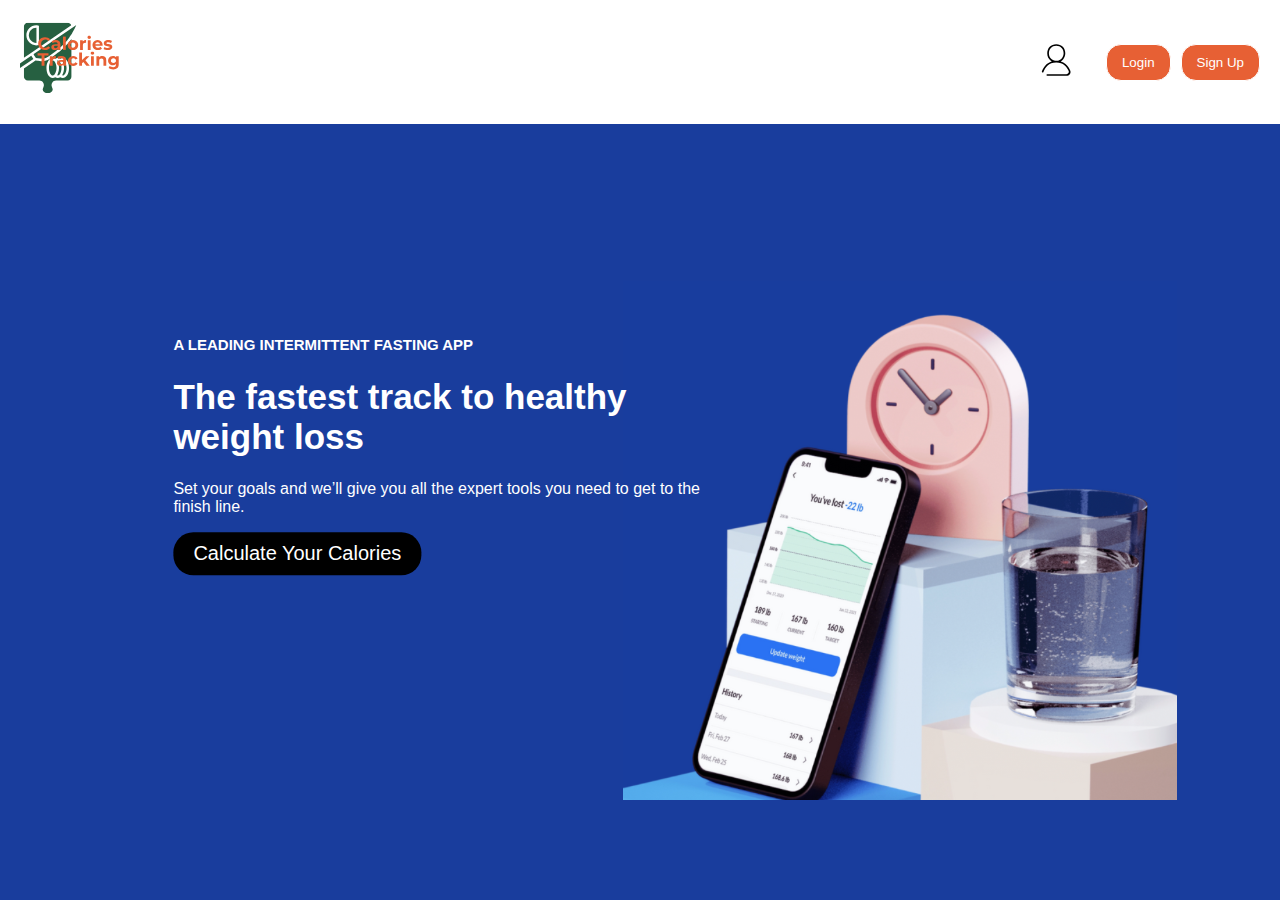
<file: index.html>
<!DOCTYPE html>
<html lang="en">
<head>
    <meta charset="UTF-8">
    <meta name="viewport" content="width=device-width, initial-scale=1.0">
    <title>Calorie Counter</title>
    <link rel="stylesheet" href="./style.css">
</head>
<body>
    <div class="navbar">
        <div class="navbar-left">
        <a href="./homepage.html"><img src="./Caelan's Catering Co..svg" alt="Logo" class="logo"></a>
        </div>
        <div class="navbar-right">
            <a class="hover" href="./homepage.html"><img src="./profile-simple.svg" alt="Profile" class="profile-icon"></a>
            <button id="navbar-btn">Login</button>
            <button id="navbar-btn">Sign Up</button>
        </div>
    </div>
    <div class="main-container">
        <h2>A LEADING INTERMITTENT FASTING APP</h2>
        <h1>The fastest track to healthy <br> weight loss</h1>
        <p>Set your goals and we’ll give you all the expert tools you need to get to the <br> finish line.</p>
        <button id="calculate-btn">Calculate Your Calories</button>
    </div>
       
    </div>
    <script>
        document.getElementById('calculate-btn').addEventListener('click', function() {
            window.location.href = 'homepage.html';
        });
    </script>
</body>
</html>
</file>
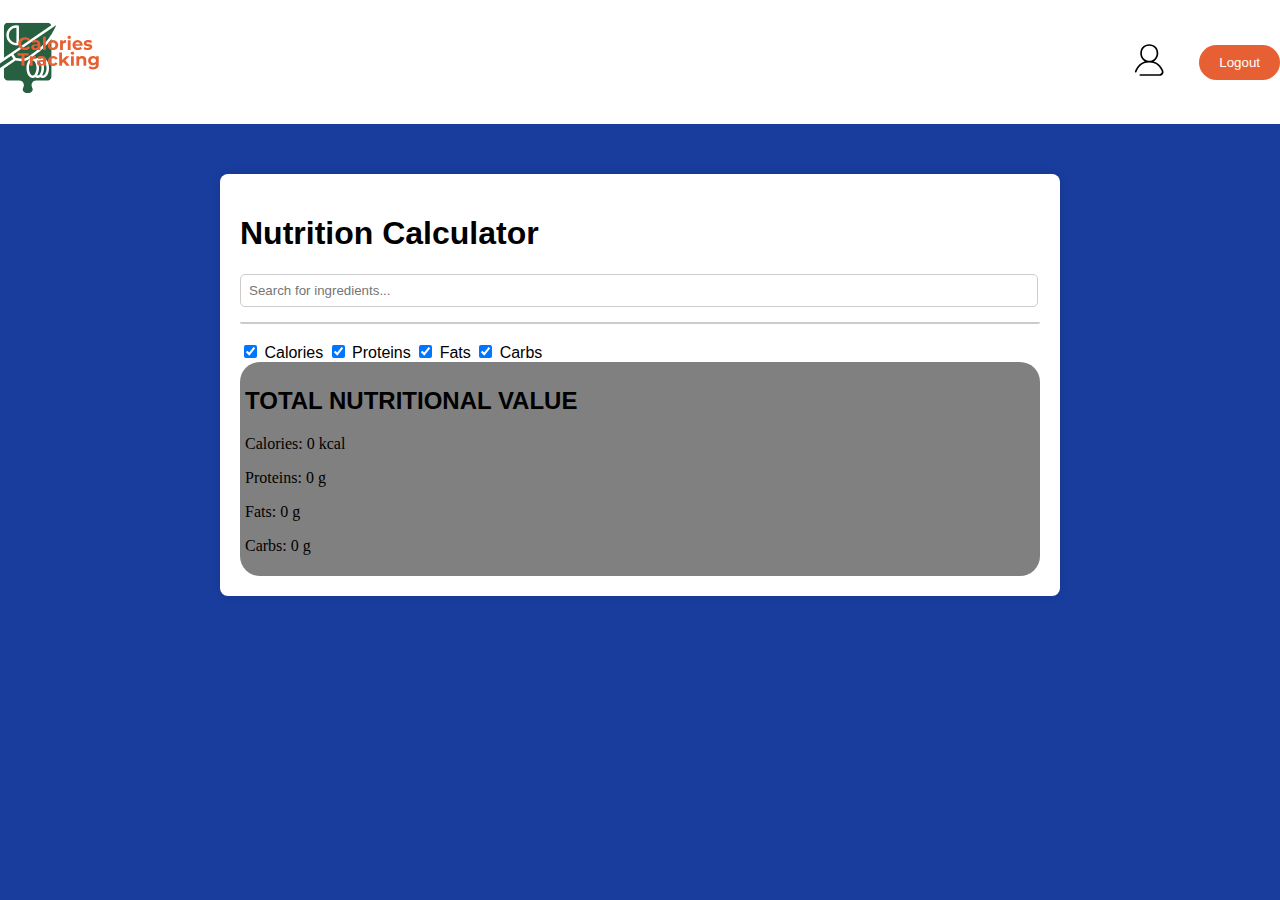
<file: homepage.html>
<!DOCTYPE html>
<html lang="en">
<head>
    <meta charset="UTF-8">
    <meta name="viewport" content="width=device-width, initial-scale=1.0">
    <title>Calorie Counter - Home</title>
    <link rel="stylesheet" href="./homepage.css">
</head>
<body>
    <div class="navbar">
        <div class="navbar-left">
            <!-- Add your image here -->
            <a href="./index.html"><img src="./Caelan's Catering Co..svg" alt="Logo" class="logo"></a>
        </div>
        <div class="navbar-right">
            <a href="./index.html"><img src="./profile-simple.svg" alt="Profile" class="profile-icon"></a>
            <button id="logout-btn">Logout</button>
        </div>
    </div>
    <div class="container">
        <div class="center-div">
            <h1>Nutrition Calculator</h1>
            <div class="search-bar-container">
                <input type="text" id="search-bar" placeholder="Search for ingredients...">
                <div id="search-results" class="search-results"></div>
            </div>
            <div id="selected-ingredient" class="selected-ingredient"></div>
            <div id="ingredient-list" class="ingredient-list"></div>
            <div class="toggle-container">
                <label><input type="checkbox" class="toggle-input" data-nutrient="calories" checked> Calories</label>
                <label><input type="checkbox" class="toggle-input" data-nutrient="proteins" checked> Proteins</label>
                <label><input type="checkbox" class="toggle-input" data-nutrient="fats" checked> Fats</label>
                <label><input type="checkbox" class="toggle-input" data-nutrient="carbs" checked> Carbs</label>
            </div>
            <div class="total-nutrition">
                <h2>TOTAL NUTRITIONAL VALUE</h2>
                <p>Calories: <span id="total-calories">0</span> kcal</p >
                <p>Proteins: <span id="total-proteins">0</span> g</p >
                <p>Fats: <span id="total-fats">0</span> g</p >
                <p>Carbs: <span id="total-carbs">0</span> g</p >
            </div>
        </div>
    </div>
    <script src="./database.js"></script>
    <script src="./homepage.js"></script>
</body>
</html>
</file>
<file: style.css>
body {
    font-family: Arial, sans-serif;
    margin: 0;
    padding: 0;
    background-image: url('./Untitled\ design.png'); /* Add your background image here */
    background-size: auto;
}

.navbar {
    display: flex;
    justify-content: space-between;
    align-items: center;
    padding: 10px 20px;
    background-color: #193d9d;
}

.navbar-left img.logo {
    height: 100px;
}

.hover:hover{
    background-color: white;
}

.navbar-right {
    display: flex;
    align-items: center;
}

.navbar-right img.profile-icon {
    height: 40px;
    margin-right: 20px;
}

.navbar-right button {
    margin-left: 10px;
    padding: 10px 20px;
    cursor: pointer;
    background-color: #007bff;
    color: #fff;
    border: none;
    border-radius: 5px;
}

.navbar-right button:hover {
    background-color: #0056b3;
}

.navbar:hover {
    background-color: white;
}


.landing-page {
    display: flex;
    justify-content: center;
    align-items: center;
    height: 100vh;
    background-image: url(''); /* Add your background image here */
    background-size: cover;
}



#calculate-btn {
    padding: 10px 20px;
    background-color: black;
    color: white;
    border: none;
    border-radius: 20px;
    font-size: 20px;
    cursor: pointer;
}

#calculate-btn:hover {
    background-color: #266041;
}

#navbar-btn{
    margin-left: 10px;
    padding: 10px 15px;
    background-color: #e76034;
    color: white;
    border: 1px solid white;
    border-radius: 15px;
    cursor: pointer;
}

#navbar-btn:hover {
    background-color: #266041;
}

.homepage {
    display: flex;
    justify-content: center;
    align-items: center;
    height: 100vh;
    background-image: url('your-background.jpg'); /* Add your background image here */
    background-size: cover;
}

.center-div {
    background: rgba(255, 255, 255, 0.8);
    padding: 20px;
    border-radius: 10px;
    text-align: center;
    width: 80%;
    max-width: 500px;
}

#ingredient-search-bar {
    width: 100%;
    padding: 10px;
    margin-bottom: 20px;
    border: 1px solid #ccc;
    border-radius: 5px;
}

#ingredient-result .ingredient-result-item {
    padding: 10px;
    border: 1px solid #ccc;
    border-radius: 5px;
    cursor: pointer;
    margin-bottom: 5px;
}

#ingredient-result .ingredient-result-item:hover {
    background-color: #f0f0f0;
}

.selected-ingredient-item {
    display: flex;
    justify-content: space-between;
    align-items: center;
    padding: 10px;
    border: 1px solid #ccc;
    border-radius: 5px;
    margin-bottom: 10px;
}

.selected-ingredient-item span {
    flex: 1;
}

.weight-input {
    width: 60px;
    margin: 0 10px;
}

.remove-btn {
    background-color: #dc3545;
    color: white;
    border: none;
    border-radius: 5px;
    padding: 5px 10px;
    cursor: pointer;
}

.remove-btn:hover {
    background-color: #c82333;
}

#nutritional-values p {
    margin: 5px 0;
}

.search-bar-container {
    position: relative;
    width: 100%;
}

#search-bar, #search-bar-edit {
    width: calc(100% - 20px);
    padding: 8px;
    margin-bottom: 15px;
    border: 1px solid #ccc;
    border-radius: 5px;
}

.search-results {
    position: absolute;
    top: 100%;
    left: 0;
    right: 0;
    background-color: white;
    border: 1px solid #ccc;
    border-radius: 0 0 5px 5px;
    max-height: 150px;
    overflow-y: auto;
    z-index: 10;
}

.search-result-item {
    padding: 10px;
    border-bottom: 1px solid #ddd;
    cursor: pointer;
}

.search-result-item:hover {
    background-color: #f0f0f0;
}

/* Ingredient List Styles */
.ingredient-item {
    display: flex;
    justify-content: space-between;
    padding: 10px 0;
    border-bottom: 1px solid #eee;
}

.remove-ingredient {
    background-color: #dc3545;
    color: white;
    border: none;
    padding: 5px 10px;
    border-radius: 5px;
    cursor: pointer;
    transition: background-color 0.3s ease;
}

.remove-ingredient:hover {
    background-color: #c82333;
}

/* Total Nutrition Styles */
.total-nutrition-container {
    margin-top: 20px;
    padding: 20px;
    background-color: #f8f9fa;
    border: 1px solid #dee2e6;
    border-radius: 5px;
}

.total-nutrition h3 {
    margin: 0 0 10px 0;
    color: #333;
}

/* Styles specific to homepage.html */
#ingredient-list {
    margin-top: 20px;
}

#selected-ingredient h3 {
    margin: 10px 0;
}

.main-container {
    position: absolute;
    top: 50%;
    left: 30%;
    transform: translate(-40%, -50%);
}

.main-button {
    padding: 10px 20px;
    background-color: black;
    color: white;
    border: none;
    border-radius: 20px;
    font-size: 20px;
    cursor: pointer;
}

.main-button:hover {
    background-color: #c0392b;
}

h2{
    font-size: 15px;
    color: white;
}

h1{
    font-size: 35px;
    color: white;
}

p{
    color: white;
}

.container {
    width: 100%;
    max-width: 800px;
    margin: 20px auto;
    background-color: #fff;
    padding: 20px;
    box-shadow: 0 0 10px rgba(0, 0, 0, 0.1);
    border-radius: 8px;
}
</file>
<file: homepage.css>
body {
    font-family: Arial, sans-serif;
    background-color: #f5f5f5;
    margin: 0;
    padding: 0;
    display: flex;
    flex-direction: column;
    align-items: center;
}

body {
    background-image: url('./Untitled\ design\ 2.png');
    background-size: cover;
    background-position: center;
}

.container {
    width: 100%;
    max-width: 800px;
    margin: 20px auto;
    background-color: white;
    padding: 20px;
    box-shadow: 0 0 10px rgba(0, 0, 0, 0.1);
    border-radius: 8px;
    margin-top: 50px;
}

.navbar {
    width: 100%;
    display: flex;
    justify-content: space-between;
    align-items: center;
    padding: 10px 20px;
    background-color: #193d9d;
}

.navbar-left img.logo {
    height: 100px;
}

.navbar-right {
    display: flex;
    align-items: center;
}

.navbar-right img.profile-icon {
    height: 40px;
    margin-right: 20px;
}

.navbar-right button {
    margin-left: 10px;
    padding: 10px 20px;
    cursor: pointer;
    background-color: #e76034;
    color: white;
    border: none;
    border-radius: 20px;
}

.navbar-right button:hover {
    background-color: #266041;
}

.navbar:hover {
    background-color: white;
    opacity: 1;
}

.search-bar-container {
    position: relative;
    width: 100%;
}

#search-bar, #search-bar-edit {
    width: calc(100% - 20px);
    padding: 8px;
    margin-bottom: 15px;
    border: 1px solid #ccc;
    border-radius: 5px;
}

.search-results {
    position: absolute;
    top: 100%;
    left: 0;
    right: 0;
    background-color: white;
    border: 1px solid #ccc;
    border-radius: 0 0 5px 5px;
    max-height: 150px;
    overflow-y: auto;
    z-index: 10;
}

.search-result-item {
    padding: 10px;
    border-bottom: 1px solid #ddd;
    cursor: pointer;
}

.search-result-item:hover {
    background-color: #f0f0f0;
}

/* Ingredient List Styles */
.ingredient-item {
    display: flex;
    justify-content: space-between;
    padding: 10px 0;
    border-bottom: 1px solid #eee;
}

.remove-ingredient {
    background-color: #dc3545;
    color: white;
    border: none;
    padding: 5px 10px;
    border-radius: 5px;
    cursor: pointer;
    transition: background-color 0.3s ease;
}

.remove-ingredient:hover {
    background-color: #c82333;
}


.total-nutrition {
    background-color: grey;
    padding: 5px;
    border-radius: 20px;
    
}

h2{
    font-family: 'Lucida Sans', 'Lucida Sans Regular', 'Lucida Grande', 'Lucida Sans Unicode', Geneva, Verdana, sans-serif;
}

p {
    font-family: 'Times New Roman', Times, serif;
}

/* Styles specific to homepage.html */
#ingredient-list {
    margin-top: 20px;
}

#selected-ingredient h3 {
    margin: 10px 0;
}
</file>
